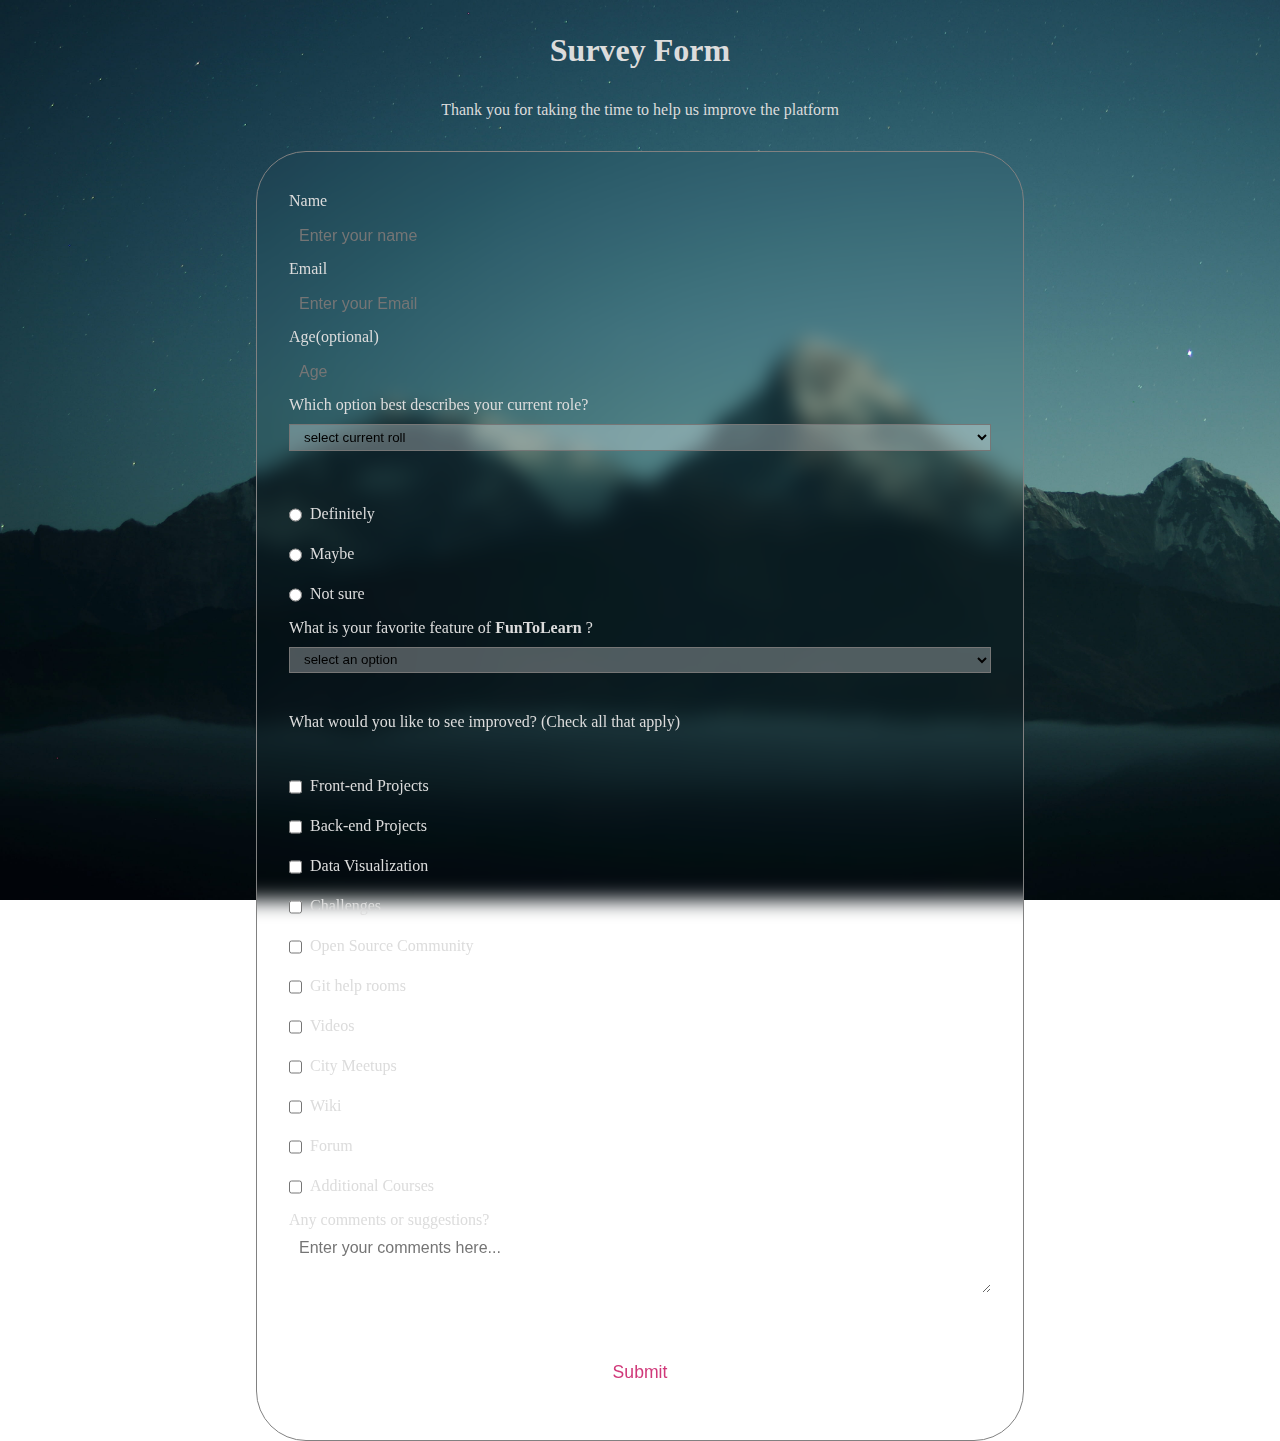
<file: Survey Form/index.html>
<!DOCTYPE html>
<html lang="en">

<head>
  <meta charset="UTF-8">
  <meta name="viewport" content="width=device-width, initial-scale=1.0">
  <title>Survey Form</title>
  <link rel="stylesheet" href="styles.css">
</head>

<body>
  <h1 id="title">Survey Form</h1>
  <p id="description">Thank you for taking the time to help us improve the platform</p>
  <div class="form-container">
    <form id="survey-form">
      <fieldset class="first-fieldset">
        <label id="name-label" for="name">Name<input id="name" type="text" required placeholder="Enter your name"></label>
        <label id="email-label" for="email">Email<input id="email" type="email" required
            placeholder="Enter your Email"></label>
        <label id="number-label" for="number">Age(optional)<input id="number" type="number" min="16" max="120" required
            placeholder="Age"></label>
        <label id="current-roll-label" for="dropdown">Which option best describes your current role?
          <select id="dropdown" name="current-oll">
            <option value="">select current roll</option>
            <option value="1">Student</option>
            <option value="2">Full Time Job</option>
            <option value="3">Full Time Learner</option>
            <option value="4">Prefer not to say</option>
            <option value="5">Other</option>
          </select>
        </label>
      </fieldset>
      <fieldset class="second-fieldset">
        <label for="Definitely"><input name="recommend" type="radio" id="Definitely" value="1" class="radio">Definitely</label>
        <label for="Maybe"><input name="recommend" type="radio" id="Maybe" value="2" class="radio">Maybe</label>
        <label for="Not sure"><input name="recommend" type="radio" id="Not sure" value="3" class="radio">Not sure</label>
        <label id="current-roll-label" for="dropdown">What is your favorite feature of <b>FunToLearn</b> ?
          <select id="dropdown" name="current-oll">
            <option value="">select an option</option>
            <option value="1">Challenges</option>
            <option value="2">Projects</option>
            <option value="3">Community</option>
            <option value="4">Open Source</option>
          </select>
        </label>
      </fieldset>
      <fieldset class="third-feildset">
        <legend>What would you like to see improved? (Check all that apply)</legend>
        <label><input type="checkbox" value="1">Front-end Projects</label>
        <label><input type="checkbox" value="2">Back-end Projects</label>
        <label><input type="checkbox" value="3">Data Visualization</label>
        <label><input type="checkbox" value="4">Challenges</label>
        <label><input type="checkbox" value="5">Open Source Community</label>
        <label><input type="checkbox" value="6">Git help rooms</label>
        <label><input type="checkbox" value="7">Videos</label>
        <label><input type="checkbox" value="8">City Meetups</label>
        <label><input type="checkbox" value="9">Wiki</label>
        <label><input type="checkbox" value="10">Forum</label>
        <label><input type="checkbox" value="11">Additional Courses</label>
        <label for="bio">Any comments or suggestions?
          <textarea id="bio" name="bio" rows="3" cols="30" placeholder="Enter your comments here..."></textarea>
        </label>
      </fieldset>
      <input id="submit" type="submit" value="Submit" />
    </form>
  </div>
</body>

</html>
</file>
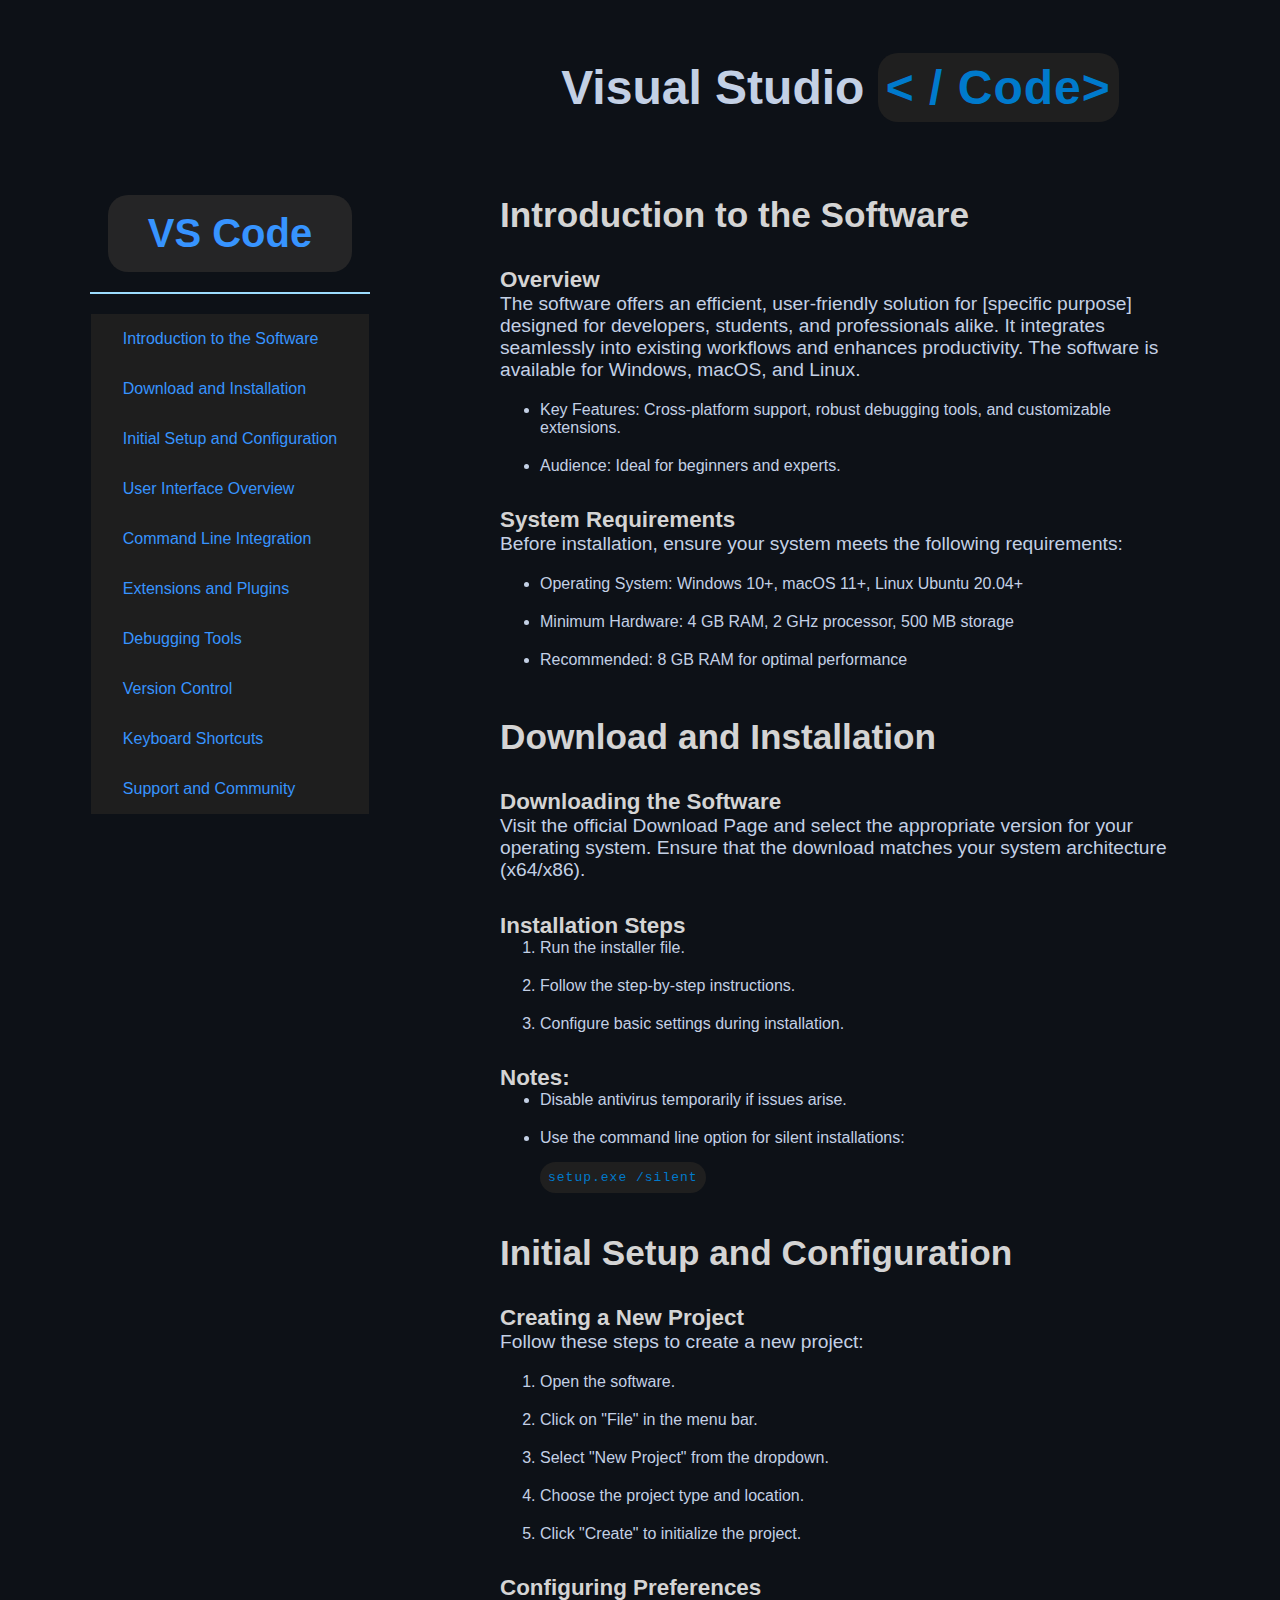
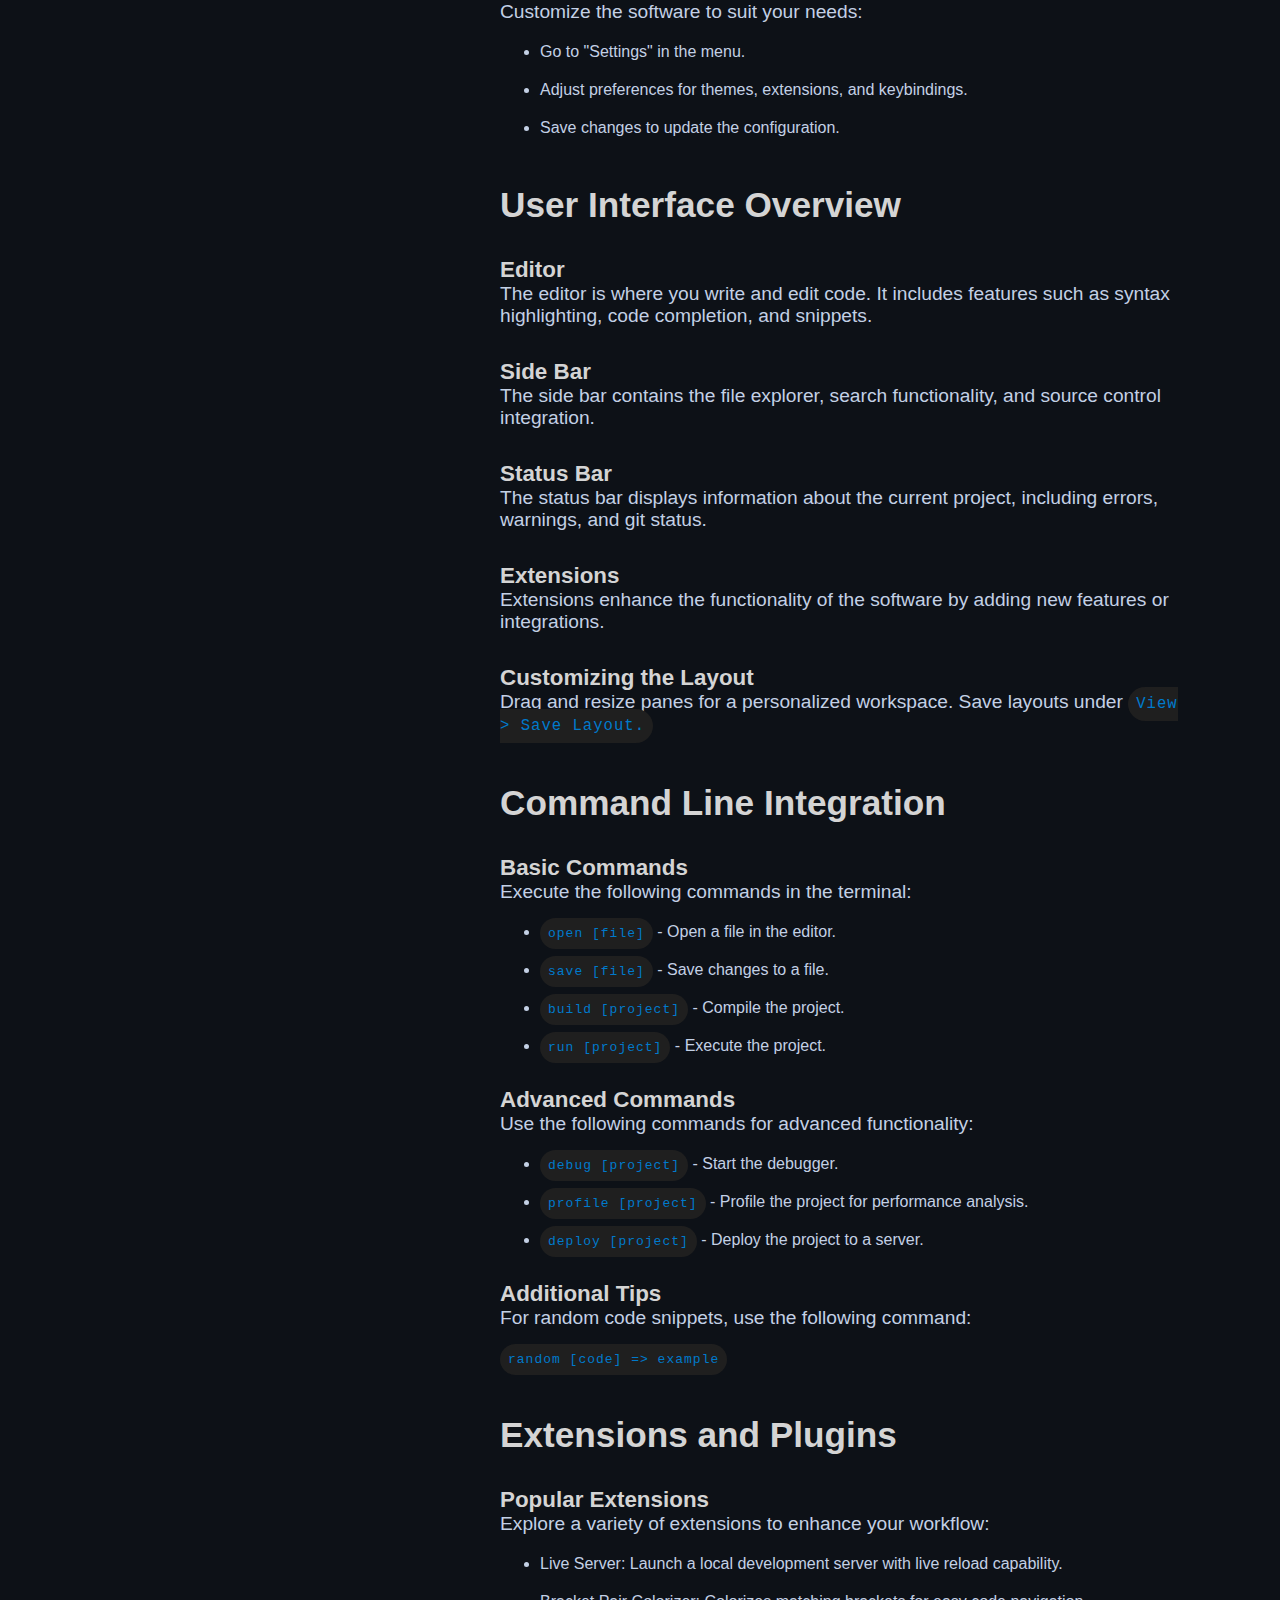
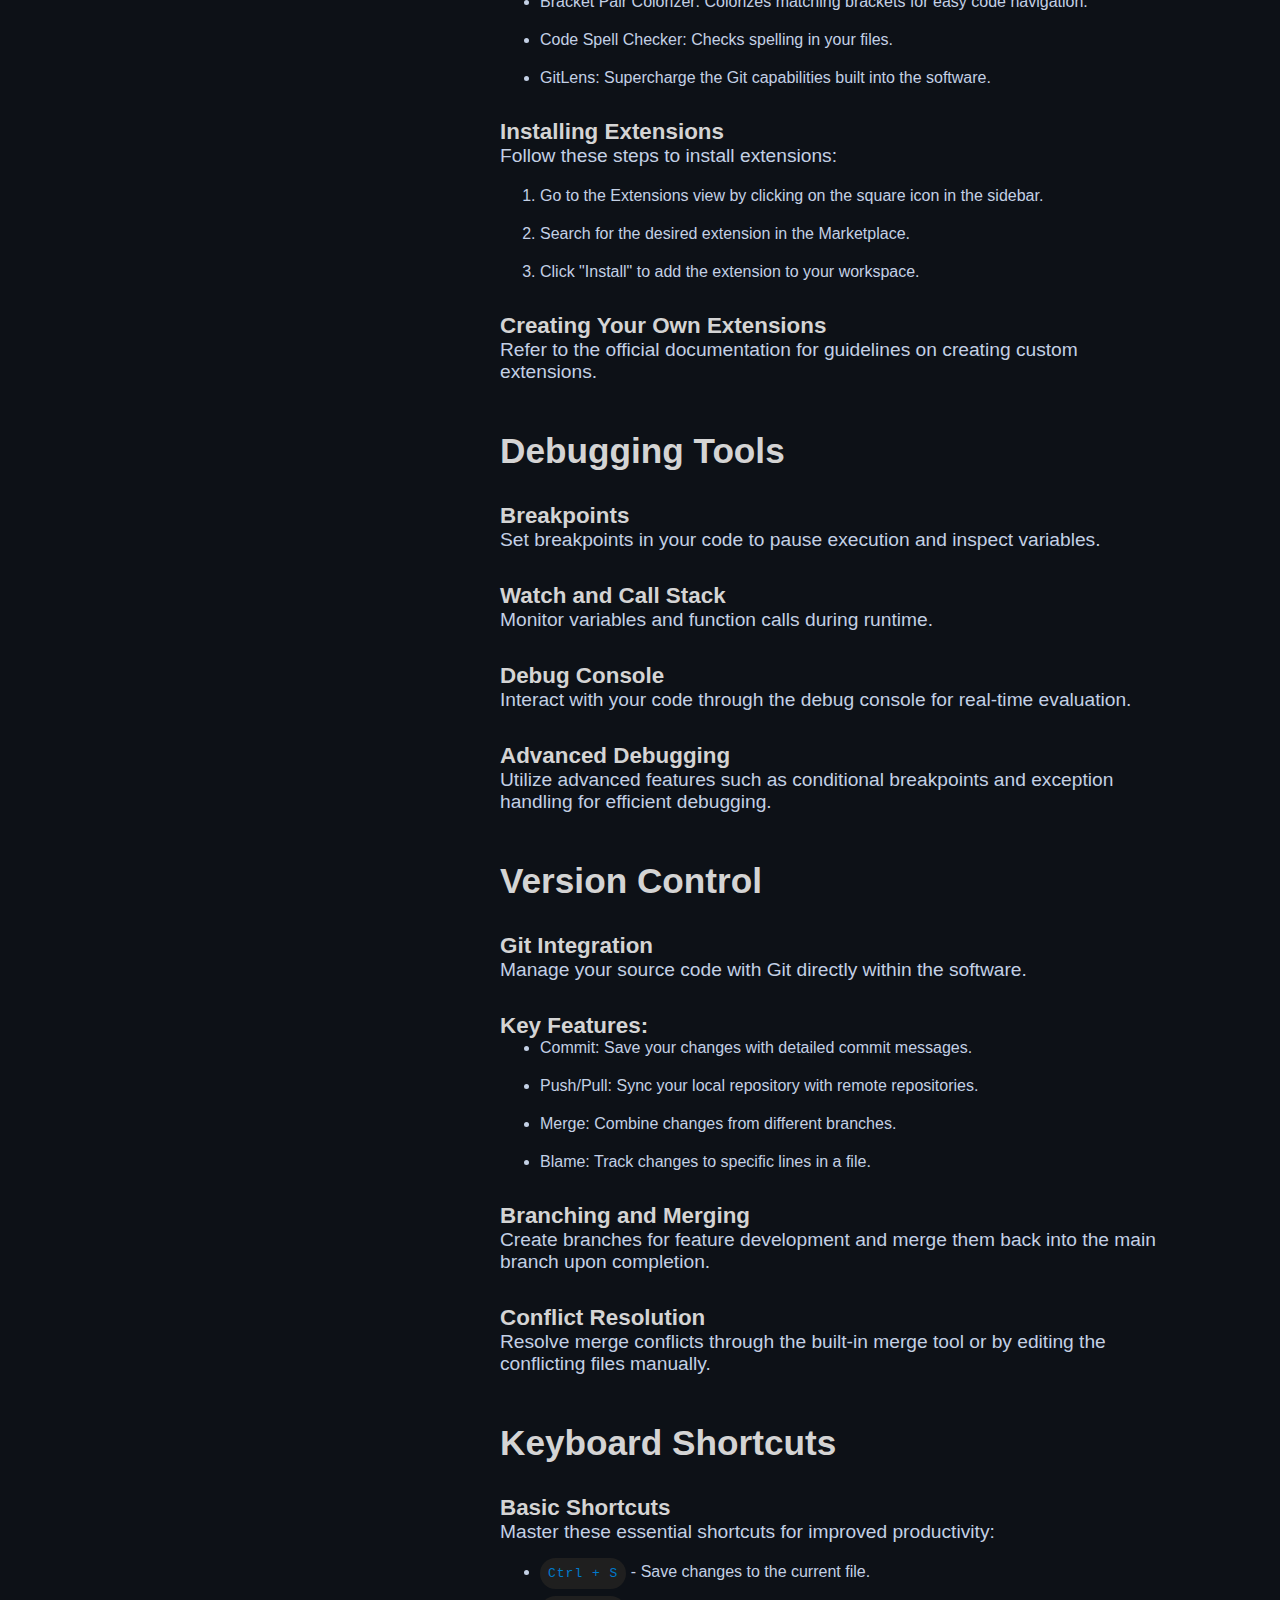
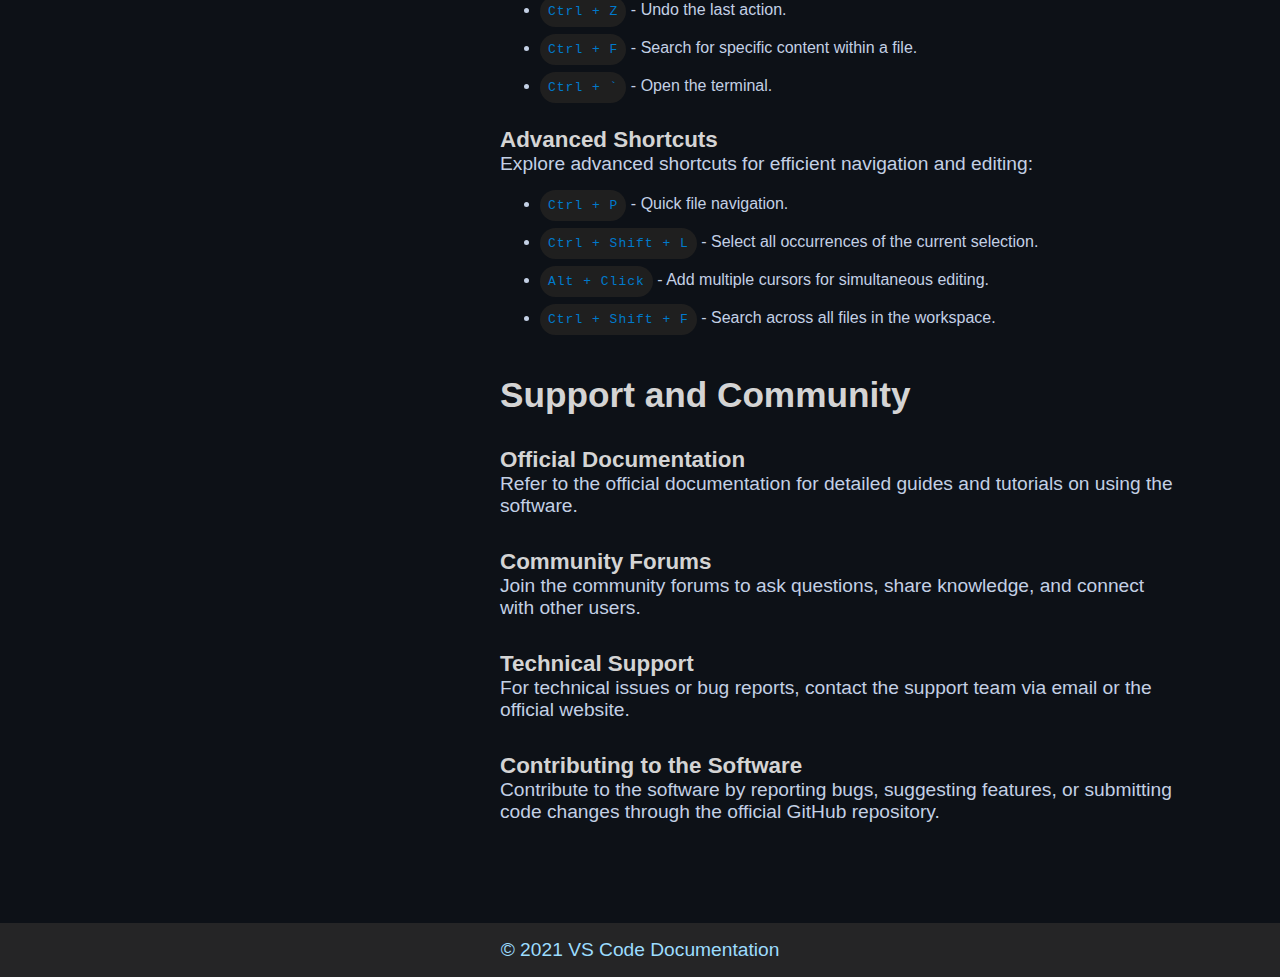
<file: Technical Documentation/index.html>
<!DOCTYPE html>
<html lang="en">

<head>
  <meta charset="UTF-8">
  <meta name="viewport" content="width=device-width, initial-scale=1.0">
  <title>VS Code</title>
  <link rel="stylesheet" href="styles.css">
</head>

<body>
  <nav id="navbar">
    <header><a href="#">VS Code</a></header>
    <hr>
    <ul>
      <li><a class="nav-link" href="#Introduction_to_the_Software" title="Introduction to the Software">Introduction to the Software</a></li>
      <li><a class="nav-link" href="#Download_and_Installation" title="Download and Installation">Download and Installation</a></li>
      <li><a class="nav-link" href="#Initial_Setup_and_Configuration" title="Initial Setup and Configuration">Initial Setup and Configuration</a></li>
      <li><a class="nav-link" href="#User_Interface_Overview" title="User Interface Overview">User Interface Overview</a></li>
      <li><a class="nav-link" href="#Command_Line_Integration" title="Command Line Integration">Command Line Integration</a></li>
      <li><a class="nav-link" href="#Extensions_and_Plugins" title="Extensions and Plugins">Extensions and Plugins</a></li>
      <li><a class="nav-link" href="#Debugging_Tools" title="Debugging Tools">Debugging Tools</a></li>
      <li><a class="nav-link" href="#Version_Control" title="Version Control">Version Control</a></li>
      <li><a class="nav-link" href="#Keyboard_Shortcuts" title="Keyboard Shortcuts">Keyboard Shortcuts</a></li>
      <li><a class="nav-link" href="#Support_and_Community" title="Support and Community">Support and Community</a></li>
    </ul>
  </nav>
  <main id="main-doc">
    <h1 id="main_heading">Visual Studio <span id="code">
        < / Code>
      </span></h1>
    <section class="main-section" id="Introduction_to_the_Software">
      <header class="headings">Introduction to the Software</header>
      <h3>Overview</h3>
      <p>
        The software offers an efficient, user-friendly solution for [specific purpose] designed for developers,
        students, and professionals alike. It integrates seamlessly into existing workflows and enhances productivity.
        The software is available for Windows, macOS, and Linux.
      <ul>
        <li><span>Key Features:</span> Cross-platform support, robust debugging tools, and customizable extensions.</li>
        <li><span>Audience:</span> Ideal for beginners and experts.</li>
      </ul>
      </p>
      <h3>System Requirements</h3>
      <p>
        Before installation, ensure your system meets the following requirements:
      <ul>
        <li><span>Operating System:</span> Windows 10+, macOS 11+, Linux Ubuntu 20.04+</li>
        <li><span>Minimum Hardware:</span> 4 GB RAM, 2 GHz processor, 500 MB storage</li>
        <li><span>Recommended:</span> 8 GB RAM for optimal performance</li>
      </ul>
      </p>
    </section>
    <section class="main-section" id="Download_and_Installation">
      <header class="headings">Download and Installation</header>
      <h3>Downloading the Software</h3>
      <p>Visit the official Download Page and select the appropriate version for your operating system. Ensure that the
        download matches your system architecture (x64/x86).</p>
      <h3>Installation Steps</h3>
      <ol>
        <li>Run the installer file.</li>
        <li>Follow the step-by-step instructions.</li>
        <li>Configure basic settings during installation.</li>
      </ol>
      <h3>Notes:</h3>
      <ul>
        <li>Disable antivirus temporarily if issues arise.</li>
        <li>Use the command line option for silent installations:</li>
        <code>setup.exe /silent</code>
      </ul>
    </section>
    <section class="main-section" id="Initial_Setup_and_Configuration">
      <header class="headings">Initial Setup and Configuration</header>
      <h3>Creating a New Project</h3>
      <p>Follow these steps to create a new project:</p>
      <ol>
        <li>Open the software.</li>
        <li>Click on "File" in the menu bar.</li>
        <li>Select "New Project" from the dropdown.</li>
        <li>Choose the project type and location.</li>
        <li>Click "Create" to initialize the project.</li>
      </ol>
      <h3>Configuring Preferences</h3>
      <p>Customize the software to suit your needs:</p>
      <ul>
        <li>Go to "Settings" in the menu.</li>
        <li>Adjust preferences for themes, extensions, and keybindings.</li>
        <li>Save changes to update the configuration.</li>
      </ul>
    </section>
    <section class="main-section" id="User_Interface_Overview">
      <header class="headings">User Interface Overview</header>
      <h3>Editor</h3>
      <p>The editor is where you write and edit code. It includes features such as syntax highlighting, code completion,
        and snippets.</p>
      <h3>Side Bar</h3>
      <p>The side bar contains the file explorer, search functionality, and source control integration.</p>
      <h3>Status Bar</h3>
      <p>The status bar displays information about the current project, including errors, warnings, and git status.</p>
      <h3>Extensions</h3>
      <p>Extensions enhance the functionality of the software by adding new features or integrations.</p>
      <h3>Customizing the Layout</h3>
      <p>Drag and resize panes for a personalized workspace. Save layouts under <code> View > Save Layout.</code></p>
    </section>
    <section class="main-section" id="Command_Line_Integration">
      <header class="headings">Command Line Integration</header>
      <h3>Basic Commands</h3>
      <p>Execute the following commands in the terminal:</p>
      <ul>
        <li><code>open [file]</code> - Open a file in the editor.</li>
        <li><code>save [file]</code> - Save changes to a file.</li>
        <li><code>build [project]</code> - Compile the project.</li>
        <li><code>run [project]</code> - Execute the project.</li>
      </ul>
      <h3>Advanced Commands</h3>
      <p>Use the following commands for advanced functionality:</p>
      <ul>
        <li><code>debug [project]</code> - Start the debugger.</li>
        <li><code>profile [project]</code> - Profile the project for performance analysis.</li>
        <li><code>deploy [project]</code> - Deploy the project to a server.</li>
      </ul>
      <h3>Additional Tips</h3>
      <p>For random code snippets, use the following command:</p>
      <code>random [code] => example </code>
    </section>
    <section class="main-section" id="Extensions_and_Plugins">
      <header class="headings">Extensions and Plugins</header>
      <h3>Popular Extensions</h3>
      <p>Explore a variety of extensions to enhance your workflow:</p>
      <ul>
        <li><span>Live Server:</span> Launch a local development server with live reload capability.</li>
        <li><span>Bracket Pair Colorizer:</span> Colorizes matching brackets for easy code navigation.</li>
        <li><span>Code Spell Checker:</span> Checks spelling in your files.</li>
        <li><span>GitLens:</span> Supercharge the Git capabilities built into the software.</li>
      </ul>
      <h3>Installing Extensions</h3>
      <p>Follow these steps to install extensions:</p>
      <ol>
        <li>Go to the Extensions view by clicking on the square icon in the sidebar.</li>
        <li>Search for the desired extension in the Marketplace.</li>
        <li>Click "Install" to add the extension to your workspace.</li>
      </ol>
      <h3>Creating Your Own Extensions</h3>
      <p>Refer to the official documentation for guidelines on creating custom extensions.</p>
    </section>
    <section class="main-section" id="Debugging_Tools">
      <header class="headings">Debugging Tools</header>
      <h3>Breakpoints</h3>
      <p>Set breakpoints in your code to pause execution and inspect variables.</p>
      <h3>Watch and Call Stack</h3>
      <p>Monitor variables and function calls during runtime.</p>
      <h3>Debug Console</h3>
      <p>Interact with your code through the debug console for real-time evaluation.</p>
      <h3>Advanced Debugging</h3>
      <p>Utilize advanced features such as conditional breakpoints and exception handling for efficient debugging.</p>
    </section>
    <section class="main-section" id="Version_Control">
      <header class="headings">Version Control</header>
      <h3>Git Integration</h3>
      <p>Manage your source code with Git directly within the software.</p>
      <h3>Key Features:</h3>
      <ul>
        <li><span>Commit:</span> Save your changes with detailed commit messages.</li>
        <li><span>Push/Pull:</span> Sync your local repository with remote repositories.</li>
        <li><span>Merge:</span> Combine changes from different branches.</li>
        <li><span>Blame:</span> Track changes to specific lines in a file.</li>
      </ul>
      <h3>Branching and Merging</h3>
      <p>Create branches for feature development and merge them back into the main branch upon completion.</p>
      <h3>Conflict Resolution</h3>
      <p>Resolve merge conflicts through the built-in merge tool or by editing the conflicting files manually.</p>
    </section>
    <section class="main-section" id="Keyboard_Shortcuts">
      <header class="headings">Keyboard Shortcuts</header>
      <h3>Basic Shortcuts</h3>
      <p>Master these essential shortcuts for improved productivity:</p>
      <ul>
        <li><code>Ctrl + S</code> - Save changes to the current file.</li>
        <li><code>Ctrl + Z</code> - Undo the last action.</li>
        <li><code>Ctrl + F</code> - Search for specific content within a file.</li>
        <li><code>Ctrl + `</code> - Open the terminal.</li>
      </ul>
      <h3>Advanced Shortcuts</h3>
      <p>Explore advanced shortcuts for efficient navigation and editing:</p>
      <ul>
        <li><code>Ctrl + P</code> - Quick file navigation.</li>
        <li><code>Ctrl + Shift + L</code> - Select all occurrences of the current selection.</li>
        <li><code>Alt + Click</code> - Add multiple cursors for simultaneous editing.</li>
        <li><code>Ctrl + Shift + F</code> - Search across all files in the workspace.</li>
      </ul>
    </section>
    <section class="main-section" id="Support_and_Community">
      <header class="headings">Support and Community</header>
      <h3>Official Documentation</h3>
      <p>Refer to the official documentation for detailed guides and tutorials on using the software.</p>
      <h3>Community Forums</h3>
      <p>Join the community forums to ask questions, share knowledge, and connect with other users.</p>
      <h3>Technical Support</h3>
      <p>For technical issues or bug reports, contact the support team via email or the official website.</p>
      <h3>Contributing to the Software</h3>
      <p>Contribute to the software by reporting bugs, suggesting features, or submitting code changes through the
        official GitHub repository.</p>
    </section>
  </main>
  <footer>
    <p>&copy; 2021 VS Code Documentation</p>
  </footer>
</body>

</html>
</file>
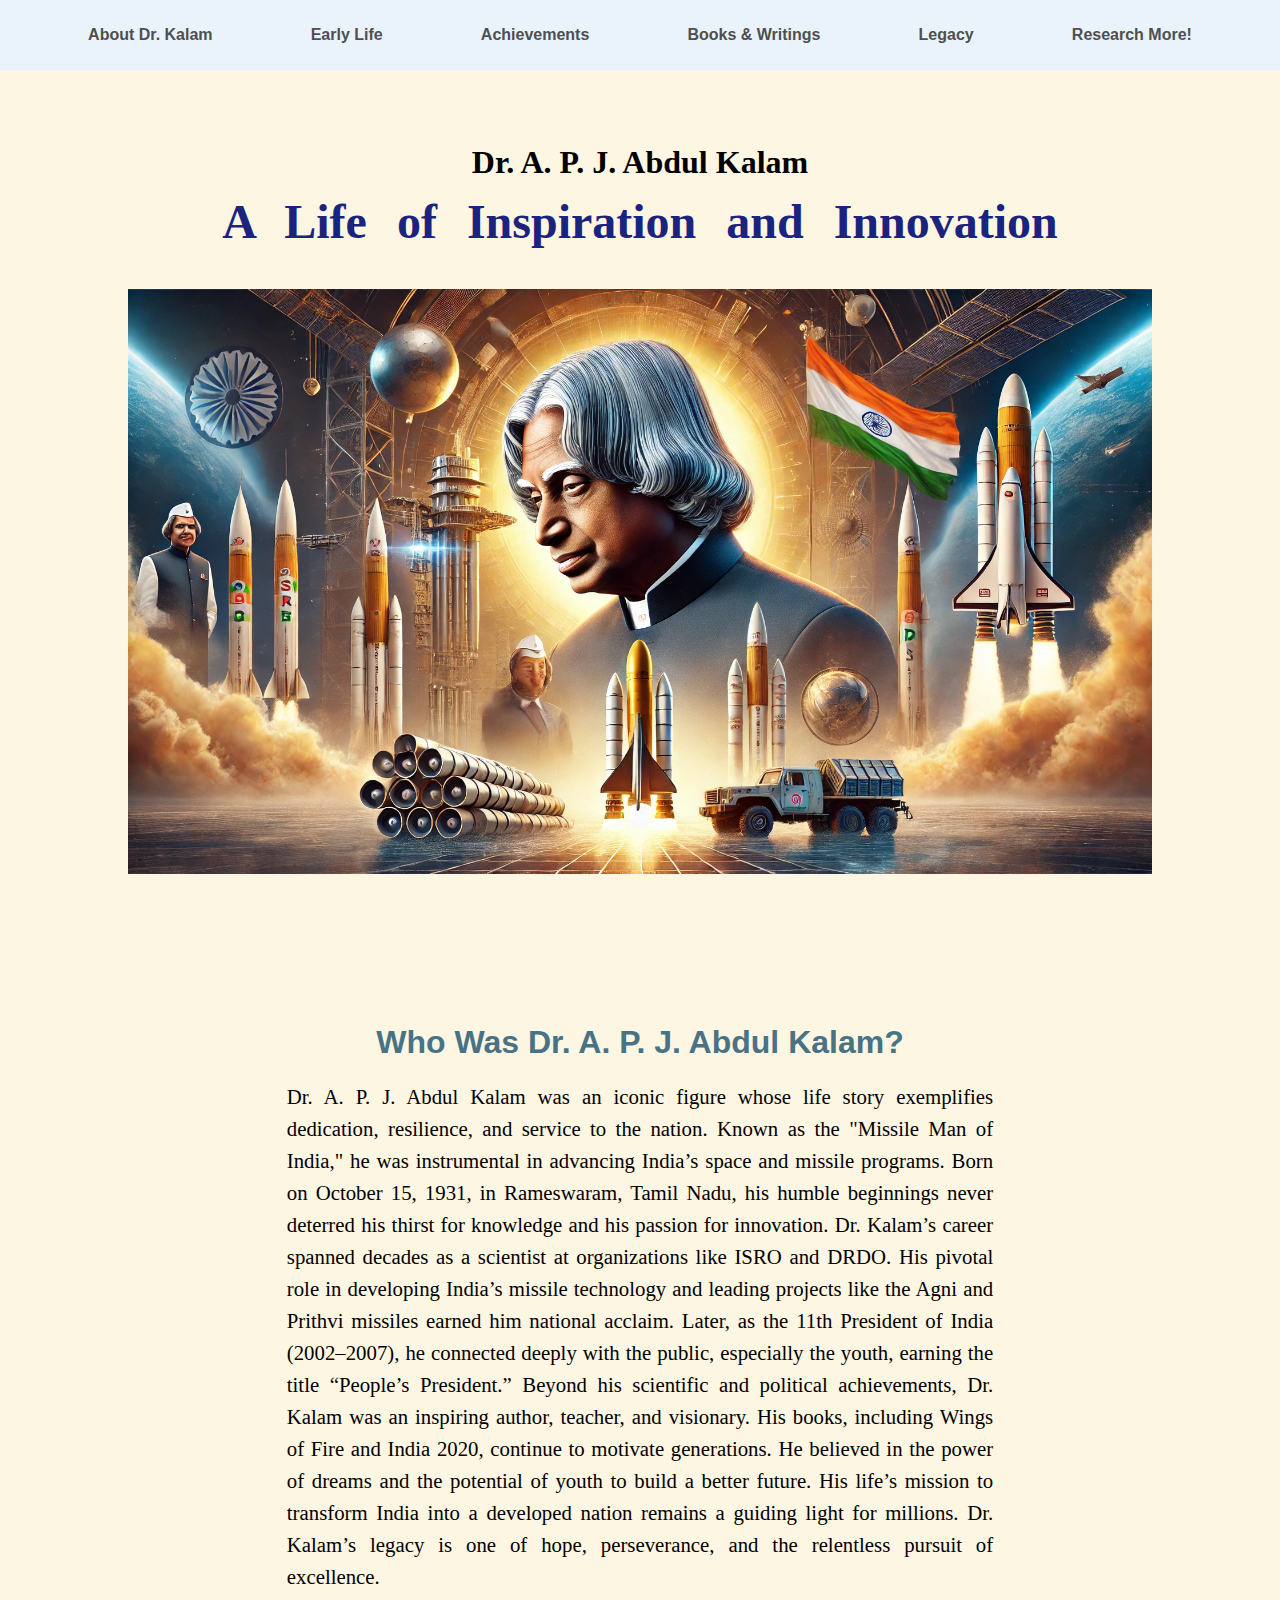
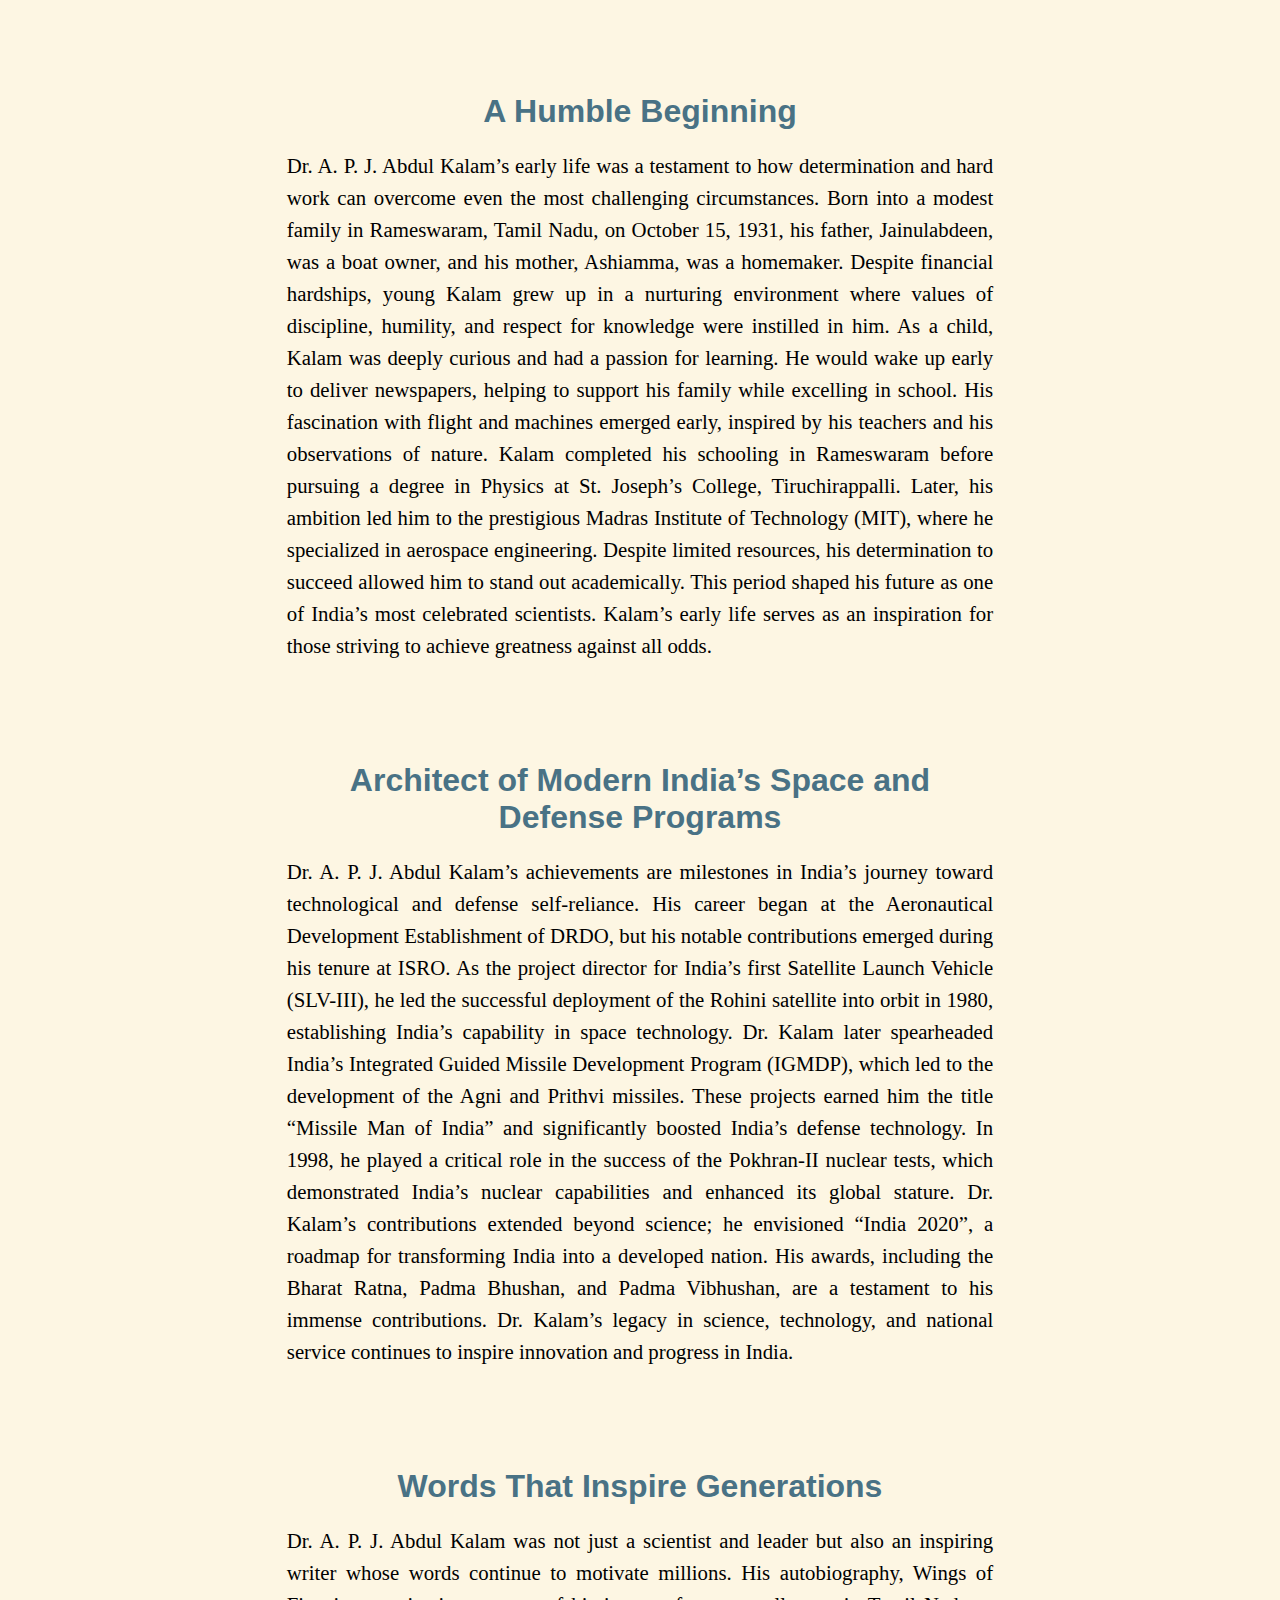
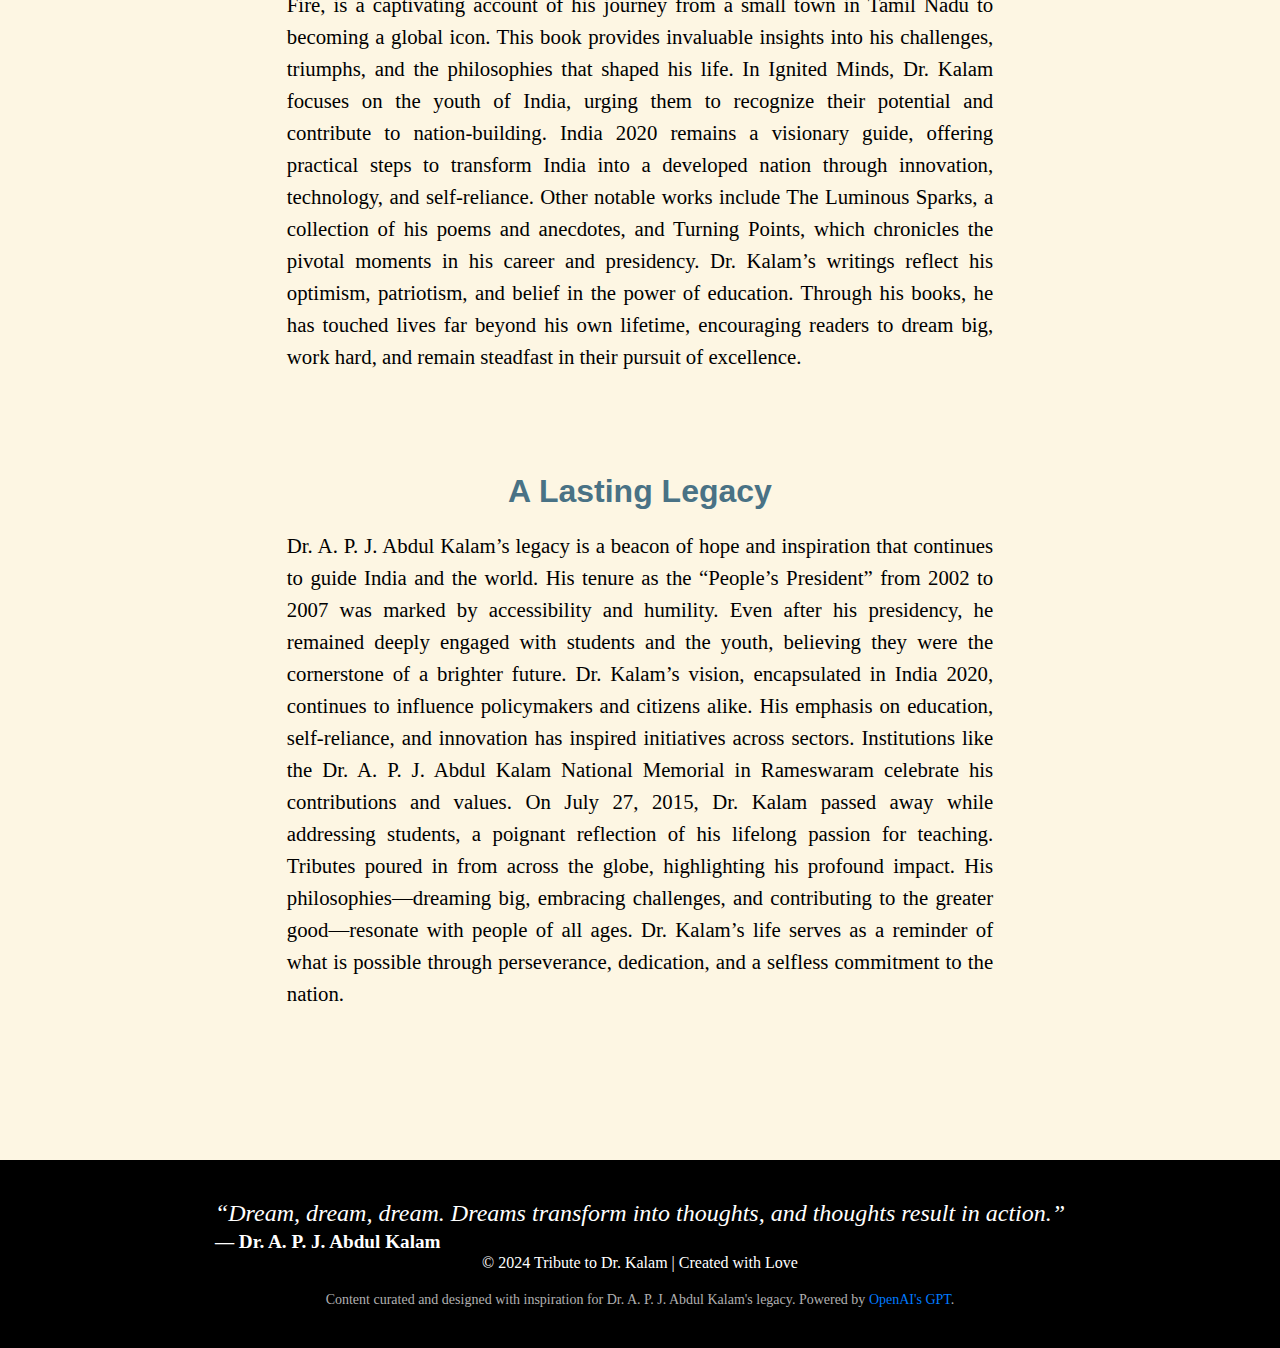
<file: Tribute Page/index.html>
<!DOCTYPE html>
<html lang="en">

<head>
    <meta charset="UTF-8">
    <meta name="viewport" content="width=device-width, initial-scale=1.0">
    <title>Dr. A. P. J. Abdul Kalam: A Visionary Leader || Tribute Page || Tribute page project</title>
    <!-- link css style sheet -->
    <link rel="stylesheet" href="style.css">
</head>

<body>
    <!-- header section -->
    <header>
        <nav>
            <ul>
                <li><a href="#about" title="About section">About Dr. Kalam</a></li>
                <li><a href="#early-life" title="Early life">Early Life</a></li>
                <li><a href="#achievements" title="Achievements">Achievements</a></li>
                <li><a href="#books" title="Books section">Books & Writings</a></li>
                <li><a href="#legacy" title="Legacy section">Legacy</a></li>
                <li><a href="https://en.wikipedia.org/wiki/A._P._J._Abdul_Kalam" title="Credit section">Research More!</a></li>
            </ul>
        </nav>
    </header>
    <!-- hero section -->
    <div class="hero-section">
        <div class="hero-title">
            <h1 class="title">Dr. A. P. J. Abdul Kalam<br><span class="last-word"> A Life of Inspiration and
                    Innovation</span></h1>
        </div>
        <img class="hero-image" src="./Image/Space.jpeg" alt="">
    </div>
    <!-- main section  -->
    <main id="main">
        <!-- content section  -->
        <div class="content-area">
            <ul>
                <li>
                    <section class="content" id="about">
                        <h2 id="about">Who Was Dr. A. P. J. Abdul Kalam?</h2>
                        <div class="about">
                            <p>
                                Dr. A. P. J. Abdul Kalam was an iconic figure whose life story exemplifies dedication,
                                resilience, and service to the nation. Known as the "Missile Man of India," he was
                                instrumental in advancing India’s space and missile programs. Born on October 15, 1931,
                                in Rameswaram, Tamil Nadu, his humble beginnings never deterred his thirst for knowledge
                                and his passion for innovation.

                                Dr. Kalam’s career spanned decades as a scientist at organizations like ISRO and DRDO.
                                His pivotal role in developing India’s missile technology and leading projects like the
                                Agni and Prithvi missiles earned him national acclaim. Later, as the 11th President of
                                India (2002–2007), he connected deeply with the public, especially the youth, earning
                                the title “People’s President.”

                                Beyond his scientific and political achievements, Dr. Kalam was an inspiring author,
                                teacher, and visionary. His books, including Wings of Fire and India 2020, continue to
                                motivate generations. He believed in the power of dreams and the potential of youth to
                                build a better future. His life’s mission to transform India into a developed nation
                                remains a guiding light for millions. Dr. Kalam’s legacy is one of hope, perseverance,
                                and the relentless pursuit of excellence.
                            </p>
                        </div>
                    </section>
                </li>
                <li>
                    <section class="content" id="early-life">
                        <h2 id="early-life">A Humble Beginning</h2>
                        <div class="early-life">
                            <p>
                                Dr. A. P. J. Abdul Kalam’s early life was a testament to how determination and hard work
                                can overcome even the most challenging circumstances. Born into a modest family in
                                Rameswaram, Tamil Nadu, on October 15, 1931, his father, Jainulabdeen, was a boat owner,
                                and his mother, Ashiamma, was a homemaker. Despite financial hardships, young Kalam grew
                                up in a nurturing environment where values of discipline, humility, and respect for
                                knowledge were instilled in him.

                                As a child, Kalam was deeply curious and had a passion for learning. He would wake up
                                early to deliver newspapers, helping to support his family while excelling in school.
                                His fascination with flight and machines emerged early, inspired by his teachers and his
                                observations of nature.

                                Kalam completed his schooling in Rameswaram before pursuing a degree in Physics at St.
                                Joseph’s College, Tiruchirappalli. Later, his ambition led him to the prestigious Madras
                                Institute of Technology (MIT), where he specialized in aerospace engineering. Despite
                                limited resources, his determination to succeed allowed him to stand out academically.
                                This period shaped his future as one of India’s most celebrated scientists. Kalam’s
                                early life serves as an inspiration for those striving to achieve greatness against all
                                odds.
                            </p>
                        </div>
                    </section>
                </li>
                <li>
                    <section class="content" id="achievements">
                        <h2 id="achievements">Architect of Modern India’s Space and Defense Programs</h2>
                        <div class="achievements">
                            <p>
                                Dr. A. P. J. Abdul Kalam’s achievements are milestones in India’s journey toward
                                technological and defense self-reliance. His career began at the Aeronautical
                                Development Establishment of DRDO, but his notable contributions emerged during his
                                tenure at ISRO. As the project director for India’s first Satellite Launch Vehicle
                                (SLV-III), he led the successful deployment of the Rohini satellite into orbit in 1980,
                                establishing India’s capability in space technology.

                                Dr. Kalam later spearheaded India’s Integrated Guided Missile Development Program
                                (IGMDP), which led to the development of the Agni and Prithvi missiles. These projects
                                earned him the title “Missile Man of India” and significantly boosted India’s defense
                                technology.

                                In 1998, he played a critical role in the success of the Pokhran-II nuclear tests, which
                                demonstrated India’s nuclear capabilities and enhanced its global stature. Dr. Kalam’s
                                contributions extended beyond science; he envisioned “India 2020”, a roadmap for
                                transforming India into a developed nation.

                                His awards, including the Bharat Ratna, Padma Bhushan, and Padma Vibhushan, are a
                                testament to his immense contributions. Dr. Kalam’s legacy in science, technology, and
                                national service continues to inspire innovation and progress in India.
                            </p>
                        </div>
                    </section>
                </li>
                <li>
                    <section class="content" id="books">
                        <h2 id="books">Words That Inspire Generations</h2>
                        <div class="books">
                            <p>
                                Dr. A. P. J. Abdul Kalam was not just a scientist and leader but also an inspiring
                                writer whose words continue to motivate millions. His autobiography, Wings of Fire, is a
                                captivating account of his journey from a small town in Tamil Nadu to becoming a global
                                icon. This book provides invaluable insights into his challenges, triumphs, and the
                                philosophies that shaped his life.

                                In Ignited Minds, Dr. Kalam focuses on the youth of India, urging them to recognize
                                their potential and contribute to nation-building. India 2020 remains a visionary guide,
                                offering practical steps to transform India into a developed nation through innovation,
                                technology, and self-reliance.

                                Other notable works include The Luminous Sparks, a collection of his poems and
                                anecdotes, and Turning Points, which chronicles the pivotal moments in his career and
                                presidency.

                                Dr. Kalam’s writings reflect his optimism, patriotism, and belief in the power of
                                education. Through his books, he has touched lives far beyond his own lifetime,
                                encouraging readers to dream big, work hard, and remain steadfast in their pursuit of
                                excellence.
                            </p>
                        </div>
                    </section>
                </li>
                <li>
                    <section class="content" id="legacy">
                        <h2 id="legacy">A Lasting Legacy</h2>
                        <div class="legacy">
                            <p>
                                Dr. A. P. J. Abdul Kalam’s legacy is a beacon of hope and inspiration that continues to
                                guide India and the world. His tenure as the “People’s President” from 2002 to 2007 was
                                marked by accessibility and humility. Even after his presidency, he remained deeply
                                engaged with students and the youth, believing they were the cornerstone of a brighter
                                future.

                                Dr. Kalam’s vision, encapsulated in India 2020, continues to influence policymakers and
                                citizens alike. His emphasis on education, self-reliance, and innovation has inspired
                                initiatives across sectors. Institutions like the Dr. A. P. J. Abdul Kalam National
                                Memorial in Rameswaram celebrate his contributions and values.

                                On July 27, 2015, Dr. Kalam passed away while addressing students, a poignant reflection
                                of his lifelong passion for teaching. Tributes poured in from across the globe,
                                highlighting his profound impact.

                                His philosophies—dreaming big, embracing challenges, and contributing to the greater
                                good—resonate with people of all ages. Dr. Kalam’s life serves as a reminder of what is
                                possible through perseverance, dedication, and a selfless commitment to the nation.
                            </p>
                        </div>
                    </section>
                </li>
            </ul>
        </div>
    </main>
    <!-- footer section -->
    <footer>
        <div class="quote">
            <p><i>“Dream, dream, dream. Dreams transform into thoughts, and thoughts result in action.”</i><br>
              <span>— Dr. A. P. J. Abdul Kalam</span>
            </p>
        </div>
        <p>&copy; 2024 Tribute to Dr. Kalam | Created with Love</p>
        <p style="text-align: center; font-size: 14px; color: #B0B0B0; margin-top: 20px;">
            Content curated and designed with inspiration for Dr. A. P. J. Abdul Kalam's legacy. Powered by <a href="https://openai.com/" target="_blank" style="color: #007BFF; text-decoration: none;">OpenAI's GPT</a>.
          </p>          
    </footer>
</body>

</html>
</file>
<file: Survey Form/styles.css>
* {
    padding: 0;
    margin: 0;
    box-sizing: border-box;
}

body {
    width: 100%;
    height: 100vh;
    font-family: Tahoma;
    font-size: 16px;
    background-image: url(./Images/bg-image-3.jpg);
    background-repeat: no-repeat;
    background-size: cover;
    background-attachment: fixed;
    color: gainsboro;
}

h1,
p {
    margin: 2rem auto;
    text-align: center;
}

.form-container {
    /* background-color: rgba(0, 0, 0, 0.178); */
    background-color: transparent;
    /* background: linear-gradient(135deg, rgba(0, 0, 0, 0.185), rgba(255, 255, 255, 0.329)); */
    backdrop-filter: blur(10px);
    width: 60vw;
    max-width: 800px;
    min-width: 300px;
    margin: 0 auto;
    padding: 0 2rem;
    border-radius: 50px;
    border: 1px solid rgb(129, 129, 129);
    overflow: hidden;
}

form {
    width: 100%;
    padding-bottom: 2rem;
}

fieldset {
    border: none;
    padding: 2rem 0;
}

.second-fieldset {
    padding: 0rem 0;
    padding-bottom: 2rem;
}

fieldset:last-of-type {
    border-bottom: none;
}

select{
    background-color: rgba(255, 255, 255, 0.288);
}

label {
    display: block;
    margin: 0.5rem 0;
}

input,
textarea,
select {
    margin: 10px 0 0 0;
    width: 100%;
    min-height: 2em;
    padding-inline: 10px;
}

input,
textarea,
select:focus-visible {
    outline: none;
}

input,
textarea {
    color: ghostwhite;
    font-family: Arial, Helvetica, sans-serif;
    font-size: 1rem;
    background-color: transparent;
    border: none;
}

.radio {
    width: unset;
    margin: 0 0.5em 0 0;
    vertical-align: middle;
}

input[type="submit"] {
    color:rgb(208, 56, 121);
    display: block;
    width: 60%;
    margin: 1em auto;
    height: 2em;
    font-size: 1.1rem;
    min-width: 300px;
    cursor: pointer;
}

input[type="submit"]:hover{
    border: none;
    /* background-color: rgb(92, 39, 134); */
    background-color: rgb(49, 96, 107);
    color: aliceblue;
}

input[type="checkbox"] {
    width: unset;
    margin: 0 0.5em 0 0;
    vertical-align: middle;
}

.radio {
    display: inline;
}
</file>
<file: Technical Documentation/styles.css>
*{
    box-sizing: border-box;
    margin: 0;
    padding: 0;
}

html{
    scroll-behavior: smooth;
}

body{
    background-color: #0d1117;
    color: #c3d0e5;
    min-width: 500px;
    height: 100vh;
    font-family: 'Segoe WPC', 'Segoe UI', sans-serif;
}

#navbar{
    position: fixed;
    left: 0;
    top: 165px;
    display: flex;
    flex-direction: column;
    justify-content: center;
    align-items: center;
    margin: 30px;
    width: 400px;
}

#navbar header{
    background-color: #252526;
    padding: 16px 40px 16px 40px;
    border-radius: 20px;
    font-size: 2.5rem;
    font-weight: 700;
    margin: 0 0 20px 0;
    transition: background-color 0.2s ease-in-out;
}

#navbar header:hover{
    background-color: #1f1f1f;
}

#navbar hr{
    width: 70%;
    border: 1px solid #9CDCFE;
}

#navbar header a{
    text-decoration: none;
    color: #3794FF;
}

#navbar ul{
    background-color: #1E1E1E;
    margin: 20px 0 0 0;
}

#navbar ul li{
    list-style: none;
    padding: 16px 32px;
    border: none;
    border-bottom:none;
}

#navbar ul li:hover{
    border-bottom: 1px solid #007ACC;
}

#navbar ul li a {
    text-decoration: none;
    color: #3794FF;
    font-size: 16px;
    transition: font-size 0.3s ease-in-out;
}

#navbar ul li a:hover{
    font-size: 1.5rem;
    color: #9CDCFE;
}

#main_heading{
    text-align: center;
    font-size: 3em;
    margin: 0 0 80px 0;
}

#main_heading #code{
    background-color: #1f1f1f;
    color: #007ACC;
    padding: 8px;
    letter-spacing: 1px;
    border-radius: 20px;
}

#main-doc{
    margin: 60px 0 100px 400px;
    padding-inline: 100px;
}

.main-section{
    margin: 0 0 48px 0;
}

.headings{
    font-size: 2.2em;
    font-weight: 700;
    margin: 0 0 20px 0;
    color: #D4D4D4;
}

.main-section p{
    font-size: 1.2em;
    margin: 0 0 20px 0;
}

.main-section code{
    background-color: #1f1f1f;
    color: #007ACC;
    padding: 8px;
    letter-spacing: 1px;
    border-radius: 20px;
}

.main-section h3{
    font-size: 1.4em;
    font-weight: 700;
    margin: 32px 0 0 0;
    color: #D4D4D4;
}

.main-section ul, ol{
    margin: 0 0 0 40px;
}

.main-section ul li, ol li{
    margin: 0 0 20px 0;
}

footer{
    width: 100%;
    background-color: #252526;
    padding: 16px 0 ;
    text-align: center;
    font-size: 1.2em;
    color: #9CDCFE;
}

/* media query for tablet and desktop */

@media (max-width: 900px) {
    #navbar{
        display: none;
    }
    #main-doc {
        margin: 60px 0 100px 0;
        padding-inline: 80px;
    }
}

/* media query for mobile */

@media (max-width: 600px) {
    #main-doc {
        margin: 60px 0 100px 0;
        padding-inline: 40px;
    }
}

/* media query for mobile */

@media (max-width: 400px) {
    #main_heading{
        font-size: 2.5em;
    }
    #main_heading #code{
        font-size: 1.5em;
    }
    .headings{
        font-size: 1.8em;
    }
    .main-section p{
        font-size: 1em;
    }
    .main-section h3{
        font-size: 1.2em;
    }
    .main-section code{
        font-size: 1em;
    }
    #navbar header{
        font-size: 2em;
    }
    #navbar ul li a{
        font-size: 1.2em;
    }
}
</file>
<file: Tribute Page/style.css>
* {
    padding: 0;
    margin: 0;
    box-sizing: border-box;
}

html {
    scroll-behavior: smooth;
}

body {
    width: 100%;
    height: 100svh;
    background-color: #FDF6E3;
    color: black;
}

header {
    width: 100%;
    height: 70px;
    background-color: #EAF3FB; /* Light Steel Blue */
    position: fixed;
    top: 0;
}

nav {
    width: 100%;
    height: 70px;
}

nav>ul {
    display: flex;
    justify-content: space-evenly;
    align-items: center;
    flex-wrap: wrap;
    height: 100%;
}

nav ul li {
    list-style: none;
}

nav>ul>li>a {
    text-decoration: none;
    color: #4F4F4F; /* Steel Gray */
    padding: 16px 10px;
    font-size: 1rem;
    font-weight: 700;
    font-family: "Open Sans", sans-serif;
}

nav>ul>li>a:hover {
    background-color: #D4E6F1; /* Slightly Darker Blue */
    color: #007BFF; /* Vibrant Blue */
}

/* hero section */

.hero-section {
    width: 100%;
    display: flex;
    flex-direction: column;
    justify-content: center;
    align-items: center;
    margin-top: 100px;
    margin-bottom: 100px;
}

.hero-title {
    width: 80%;
    padding: 32px 0 32px 0;
    text-align: center;
}

.title {
    font-size: 2rem;
    font-family: "Playfair Display", serif;
    font-weight: 700;
    line-height: 60px;
}

.title .last-word {
    color: #1A237E;
    font-size: 3rem;
    font-weight: 900;
    word-spacing: 18px;
}

.hero-image {
    width: 80%;
}

/* main's hero-section  */

main {
    width: 70%;
    margin-inline: auto;
    margin-bottom: 100px;
}

.content-area {
    width: 100%;
    display: flex;
    justify-content: center;
    align-items: center;
}

.content-area ul {
    display: flex;
    flex-direction: column;
    justify-content: center;
    align-items: center;
}

.content-area ul li {
    list-style-type: none;
    padding: 50px;
    width: 90%;
}

h2 {
    padding-bottom: 20px;
    font-size: 2rem;
    font-family: "Raleway", sans-serif;
    font-weight: 700;
    color: #497285;
    text-align: center;
}

.content p {
    text-align: justify;
    font-size: 1.3rem;
    line-height: 32px;
}

footer {
    width: 100%;
    height: max-content;
    padding-block: 40px;
    display: flex;
    flex-direction: column;
    justify-content: space-evenly;
    align-items: center;
    background-color: black;
    color: white;
}

footer .quote p {
    font-size: 1.5rem;
    text-align: left;
    font-weight: 100;
}

footer .quote span {
    font-size: 1.2rem;
    font-weight: 700;
}
</file>
